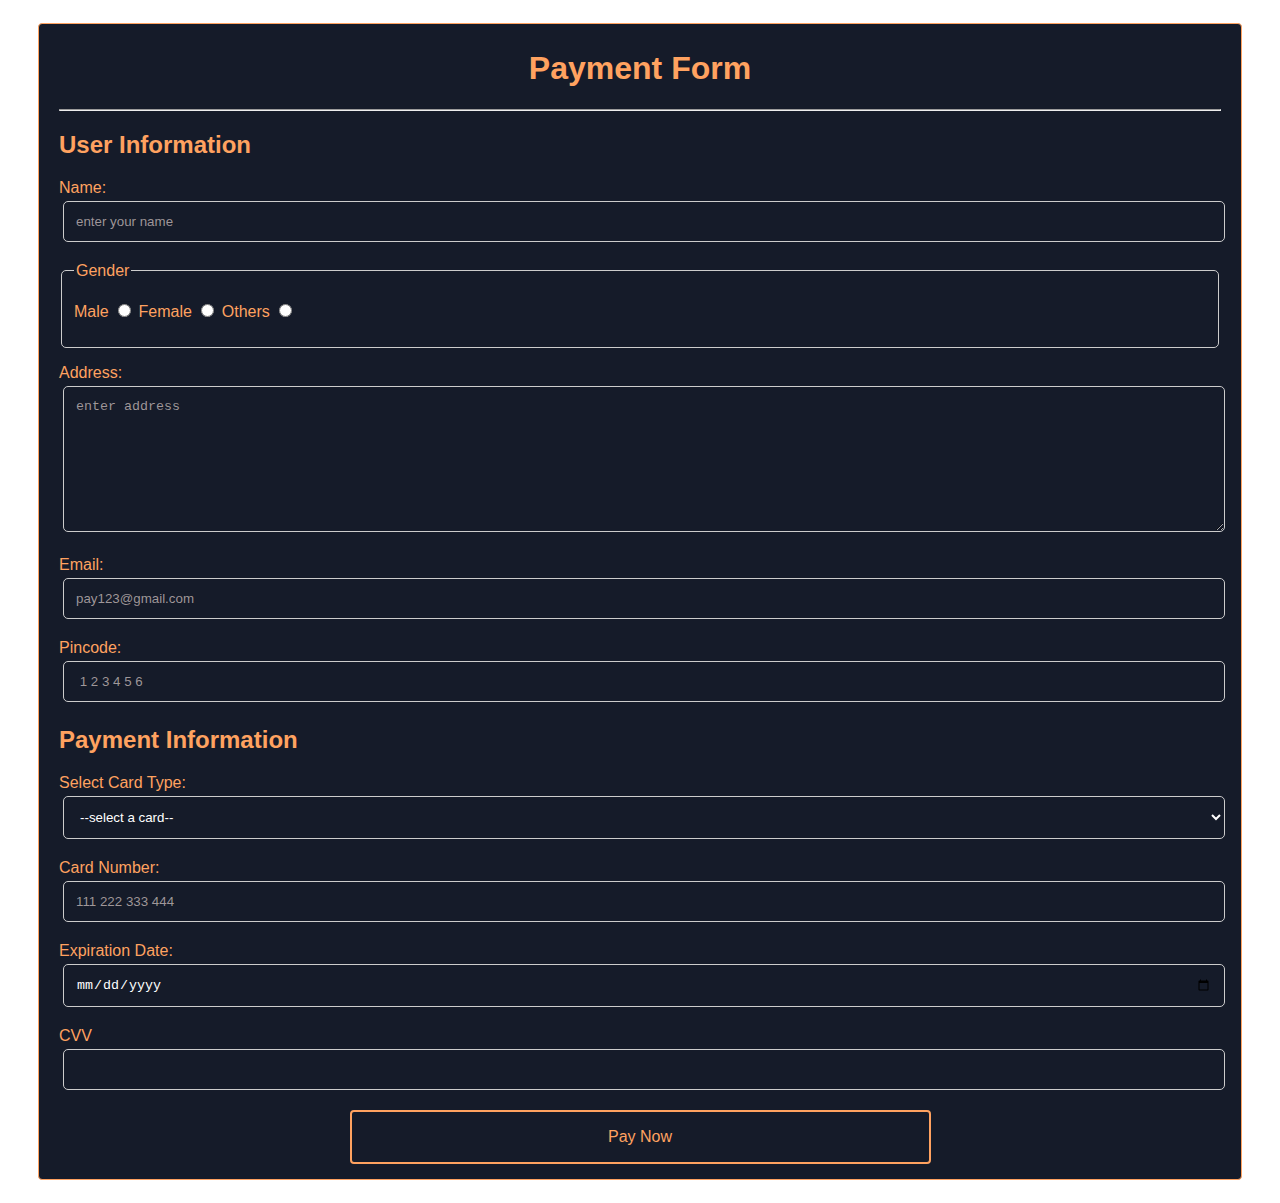
<file: index.html>
<!DOCTYPE html>
<html lang="en">
<head>
    <div class="container">
    <meta charset="UTF-8">
    <meta http-equiv="X-UA-Compatible" content="IE=edge">
    <meta name="viewport" content="width=device-width, initial-scale=1.0">
    <title>Payment form project</title>
    <link rel="stylesheet" href="form.css">
</head>
<body>
    <form action="project1">
    <h1>Payment Form</h1>
    <hr>
    <h2>User Information</h2>
    <p> Name:<input type ="text" name ="name" required placeholder="enter your name"> </p>
    <fieldset>
        <legend> Gender </legend>
        <p>
           Male <input type="radio" name="Gender" id="Male" value="male">       
           Female <input type="radio" name="Gender" id="Female" value="female">
           Others <input type="radio" name="Gender" id="Others" value="others">
           <!--if here name is same for all then we only get gender=on that is not
             really useful so we can use value attribute that is useful to sending data to server -->
        </p>
    </fieldset>
    <p>Address: <textarea name="Address" id="Address" cols="100" rows="8" placeholder="enter address" ></textarea></p>
    <p> Email: <input type="Email" name="Email" id="Email" placeholder="pay123@gmail.com"></p>
    <p> Pincode: <input type="number" name="Pincode" placeholder=" 1 2 3 4 5 6" id="Pincode">
        <h2>Payment Information</h2>
        <div>
            <label for="Card_Type">Select Card Type:</label>
                <select name="Card_Type" id="Card_Type" required>
                <option value="--select a card-- "> --select a card--</option>    
                <option value="Visa "> Visa</option>
                <option value="Rupay ">Rupay</option>
                <option value=" Master Card">Master Card</option>
        </select>
    </div>
    <!--we can use label element to connect the query and the option to select 
    div works here as a paragraph tag and groups the contained set together-->
    <p>
        Card Number: <input type="number" name="card_number" placeholder="111 222 333 444">
    </p>
    <p>
        Expiration Date: <input type="date" name="exp_date">
    </p>
    <p>
        CVV <input type="password" name="cvv">
    </p>
    <button>Pay Now</button>
</form>
</div>
</body>
</html>
</file>
<file: form.css>
*{
    box-sizing: border-box;
}

body{
    font-family: Verdana, Geneva, Tahoma, sans-serif ;
    margin: 15px 30px;
    padding: 8px;
}
.container{
    background-color:#151b29;
    padding: 5px 20px 15px 20px ;
    border: 1px solid #ffa260;
    border-radius: 4px;
    color: #ffa260;
}
input[type="text"],
input[type="email"],
input[type="number"],
input[type="password"],
input[type="date"],
select,
textarea{
width: 100%;
padding: 12px;
border: 1px solid #ccc;
border-radius: 5px;
background-color: #151b29;
color: white;
margin: 4px;
}
::placeholder{
    color: rgba(185, 174, 174, 0.842);
}
fieldset{
    background-color:#151b29;
    border: 1px solid #ccc;
border-radius: 5px;
}
h1{
    text-align: center;
}
button{
    background: none;
    color: #ffa260;
    border: 2px solid;
    padding: 1em 2em;
    font-size: 1em;
    border-radius: 4px;
    transition: all 0.20em;
    margin-left: 25%;
    width: 50%;
}
button:hover{
    border-color: #f1ff5c;
    color: white;
    box-shadow: 0 0.5em 0.5em -0.4em #f1ff5c;
    transform: translateY(-0.25em);
}
</file>
